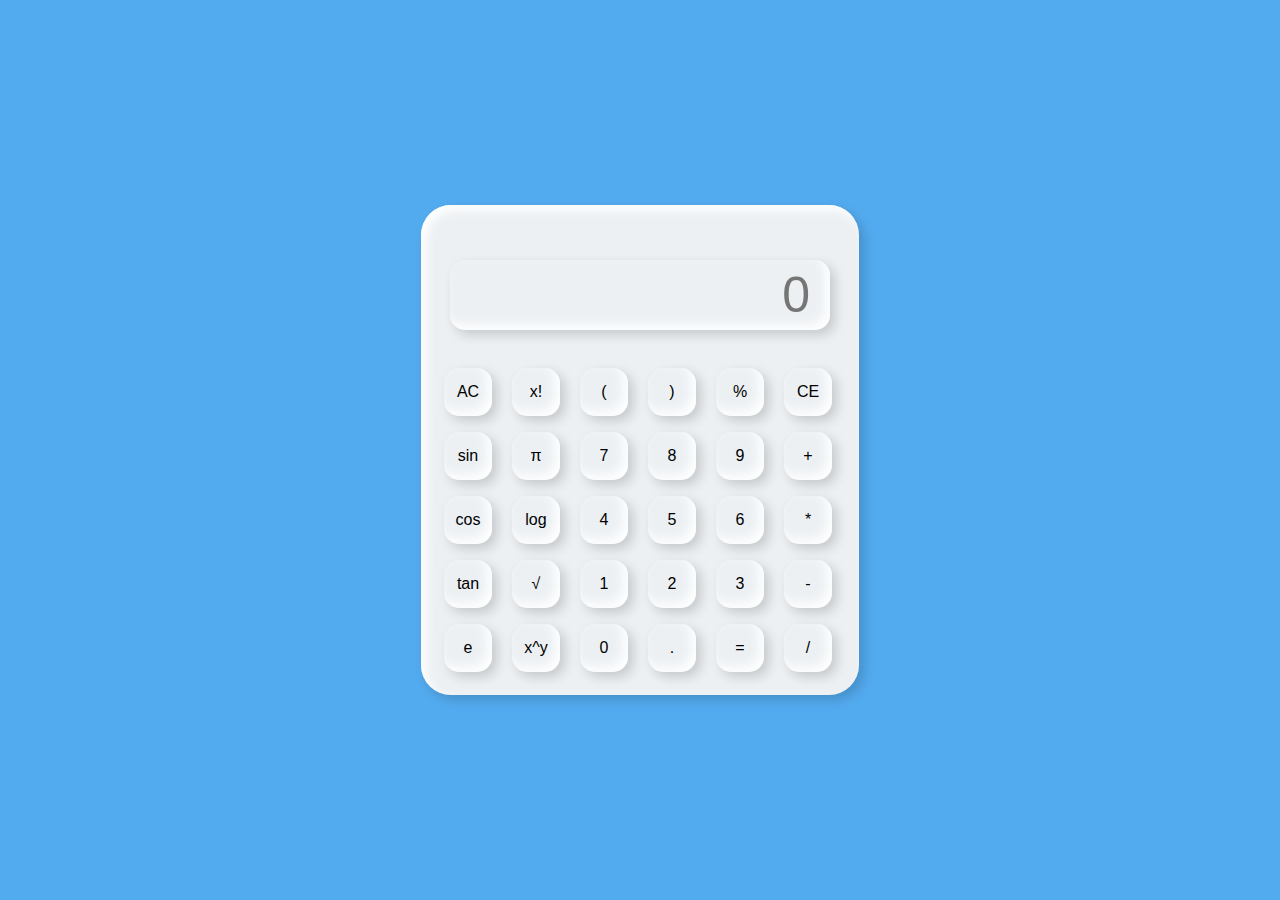
<file: Calculator/index.html>
<!DOCTYPE html>
<html lang="en">
  <head>
    <meta charset="UTF-8" />
    <meta http-equiv="X-UA-Compatible" content="IE=edge" />
    <meta name="viewport" content="width=device-width, initial-scale=1.0" />
    <link rel="stylesheet" href="style.css" />
    <link rel="apple-touch-icon" sizes="180x180" href="/OIBGRIP/favicon/apple-touch-icon.png">
    <link rel="icon" type="image/png" sizes="32x32" href="/OIBGRIP/favicon/favicon-32x32.png">
    <link rel="icon" type="image/png" sizes="16x16" href="/OIBGRIP/favicon/favicon-16x16.png">
    <link rel="manifest" href="/OIBGRIP/favicon/site.webmanifest">
    <title>Calculator</title>
  </head>
  <body>
    <div class="container">
      <div class="calculator">
        <input type="text" placeholder="0" id="output-screen" />
        <button onclick="Clear()">AC</button>
        <button onclick="factorial()">x!</button>
        <button onclick="display('(')">(</button>
        <button onclick="display(')')">)</button>
        <button onclick="display('%')">%</button>
        <button onclick="del()">CE</button>
        <button onclick="sin()">sin</button>
        <button onclick="pi()">π</button>
        <button onclick="display('7')">7</button>
        <button onclick="display('8')">8</button>
        <button onclick="display('9')">9</button>
        <button onclick="display('+')">+</button>
        <button onclick="cos()">cos</button>
        <button onclick="log()">log</button>
        <button onclick="display('4')">4</button>
        <button onclick="display('5')">5</button>
        <button onclick="display('6')">6</button>
        <button onclick="display('*')">*</button>
        <button onclick="tan()">tan</button>
        <button onclick="sqrt()">√</button>
        <button onclick="display('1')">1</button>
        <button onclick="display('2')">2</button>
        <button onclick="display('3')">3</button>
        <button onclick="display('-')">-</button>
        <button onclick="e()">e</button>
        <button onclick="pow()">x^y</button>
        <button onclick="display('0')">0</button>
        <button onclick="display('.')">.</button>
        <button onclick="Calculate('=')" class="equal">=</button>
        <button onclick="display('/')">/</button>
      </div>
    </div>
    <script src="script.js"></script>
  </body>
</html>
</file>
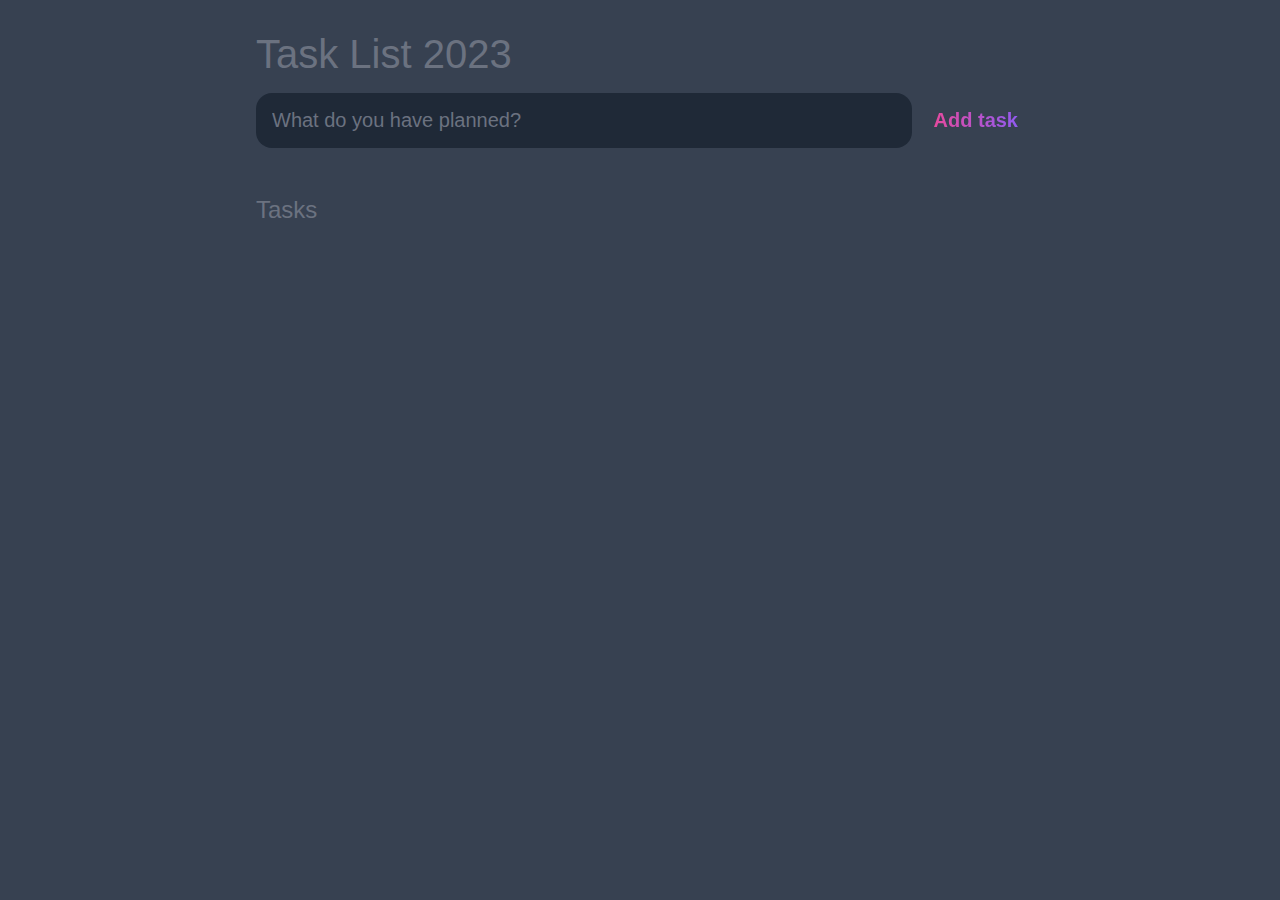
<file: To Do/index.html>
<!DOCTYPE html>
<html lang="en">
<head>
	<meta charset="UTF-8">
	<meta http-equiv="X-UA-Compatible" content="IE=edge">
	<meta name="viewport" content="width=device-width, initial-scale=1.0">
	<title>Task List 2023</title>

	<link rel="stylesheet" href="main.css" />
</head>
<body>
	
	<header>
		<h1>Task List 2023</h1>
		<form id="new-task-form">
			<input 
				type="text" 
				name="new-task-input" 
				id="new-task-input" 
				placeholder="What do you have planned?" />
			<input 
				type="submit"
				id="new-task-submit" 
				value="Add task" />
		</form>
	</header>
	<main>
		<section class="task-list">
			<h2>Tasks</h2>

			<div id="tasks">

				<!-- <div class="task">
					<div class="content">
						<input 
							type="text" 
							class="text" 
							value="A new task"
							readonly>
					</div>
					<div class="actions">
						<button class="edit">Edit</button>
						<button class="delete">Delete</button>
					</div>
				</div> -->

			</div>
		</section>
	</main>

	<script src="main.js"></script>
</body>
</html>
</file>
<file: Calculator/style.css>
*{
  margin:0;
  padding: 0;
  box-sizing: border-box;
  background-color: #53abef;
  font-family: sans-serif;
  outline: none;
}

.container{
  height: 100vh;
  display: flex;
  justify-content: center;
  align-items: center;
}

.calculator{
  background-color: #ecf0f3;
  padding: 15px;
  border-radius: 30px;
  box-shadow: inset 5px 5px 12px #ffffff,
                    5px 5px 12px rgba(0,0,0,.16);
  display: grid;
  grid-template-columns: repeat(6,68px);
}

input{
  grid-column: span 6;
  height: 70px;
  width: 380px;
  background-color: #ecf0f3;
  box-shadow: inset -5px -5px 12px #ffffff,
                    5px 5px 12px rgba(0,0,0,.16);
  border: none;
  border-radius: 15px;
  color: rgb(70, 70, 70);
  font-size: 50px;
  text-align: end;
  margin: auto;
  margin-top: 40px;
  margin-bottom: 30px;
  padding: 20px;
}

button{
  height: 48px;
  width: 48px;
  background-color: #ecf0f3;
  box-shadow: inset -5px -5px 12px #ffffff,
                     5px 5px 12px rgba(0,0,0,.16);
  border: none;
  border-radius: 15px;
  margin: 8px;
  font-size: 16px;
}

.equal{
  width: px;
  border-radius: 15px;
  box-shadow: inset -5px -5px 12px #ffffff,
                     5px 5px 12px rgba(0,0,0,.16);
  
}
</file>
<file: To Do/main.css>
:root {
	--dark: #374151;
	--darker: #1F2937;
	--darkest: #111827;
	--grey: #6B7280;
	--pink: #EC4899;
	--purple: #8B5CF6;
	--light: #EEE;
}

* {
	margin: 0;
	box-sizing: border-box;
	font-family: "Fira sans", sans-serif;
}

body {
	display: flex;
	flex-direction: column;
	min-height: 100vh;
	color: #FFF;
	background-color: var(--dark);
}

header {
	padding: 2rem 1rem;
	max-width: 800px;
	width: 100%;
	margin: 0 auto;
}

header h1{ 
	font-size: 2.5rem;
	font-weight: 300;
	color: var(--grey);
	margin-bottom: 1rem;
}

#new-task-form {
	display: flex;;
}

input, button {
	appearance: none;
	border: none;
	outline: none;
	background: none;
}

#new-task-input {
	flex: 1 1 0%;
	background-color: var(--darker);
	padding: 1rem;
	border-radius: 1rem;
	margin-right: 1rem;
	color: var(--light);
	font-size: 1.25rem;
}

#new-task-input::placeholder {
	color: var(--grey);
}

#new-task-submit {
	color: var(--pink);
	font-size: 1.25rem;
	font-weight: 700;
	background-image: linear-gradient(to right, var(--pink), var(--purple));
	-webkit-background-clip: text;
	-webkit-text-fill-color: transparent;
	cursor: pointer;
	transition: 0.4s;
}

#new-task-submit:hover {
	opacity: 0.8;
}

#new-task-submit:active {
	opacity: 0.6;
}

main {
	flex: 1 1 0%;
	max-width: 800px;
	width: 100%;
	margin: 0 auto;
}

.task-list {
	padding: 1rem;
}

.task-list h2 {
	font-size: 1.5rem;
	font-weight: 300;
	color: var(--grey);
	margin-bottom: 1rem;
}

#tasks .task {
	display: flex;
	justify-content: space-between;
	background-color: var(--darkest);
	padding: 1rem;
	border-radius: 1rem;
	margin-bottom: 1rem;
}

.task .content {
	flex: 1 1 0%;
}

.task .content .text {
	color: var(--light);
	font-size: 1.125rem;
	width: 100%;
	display: block;
	transition: 0.4s;
}

.task .content .text:not(:read-only) {
	color: var(--pink);
}

.task .actions {
	display: flex;
	margin: 0 -0.5rem;
}

.task .actions button {
	cursor: pointer;
	margin: 0 0.5rem;
	font-size: 1.125rem;
	font-weight: 700;
	text-transform: uppercase;
	transition: 0.4s;
}

.task .actions button:hover {
	opacity: 0.8;
}

.task .actions button:active {
	opacity: 0.6;
}

.task .actions .edit {
	background-image: linear-gradient(to right, var(--pink), var(--purple));
	-webkit-background-clip: text;
	-webkit-text-fill-color: transparent;
}

.task .actions .delete {
	color: crimson;
}
</file>
